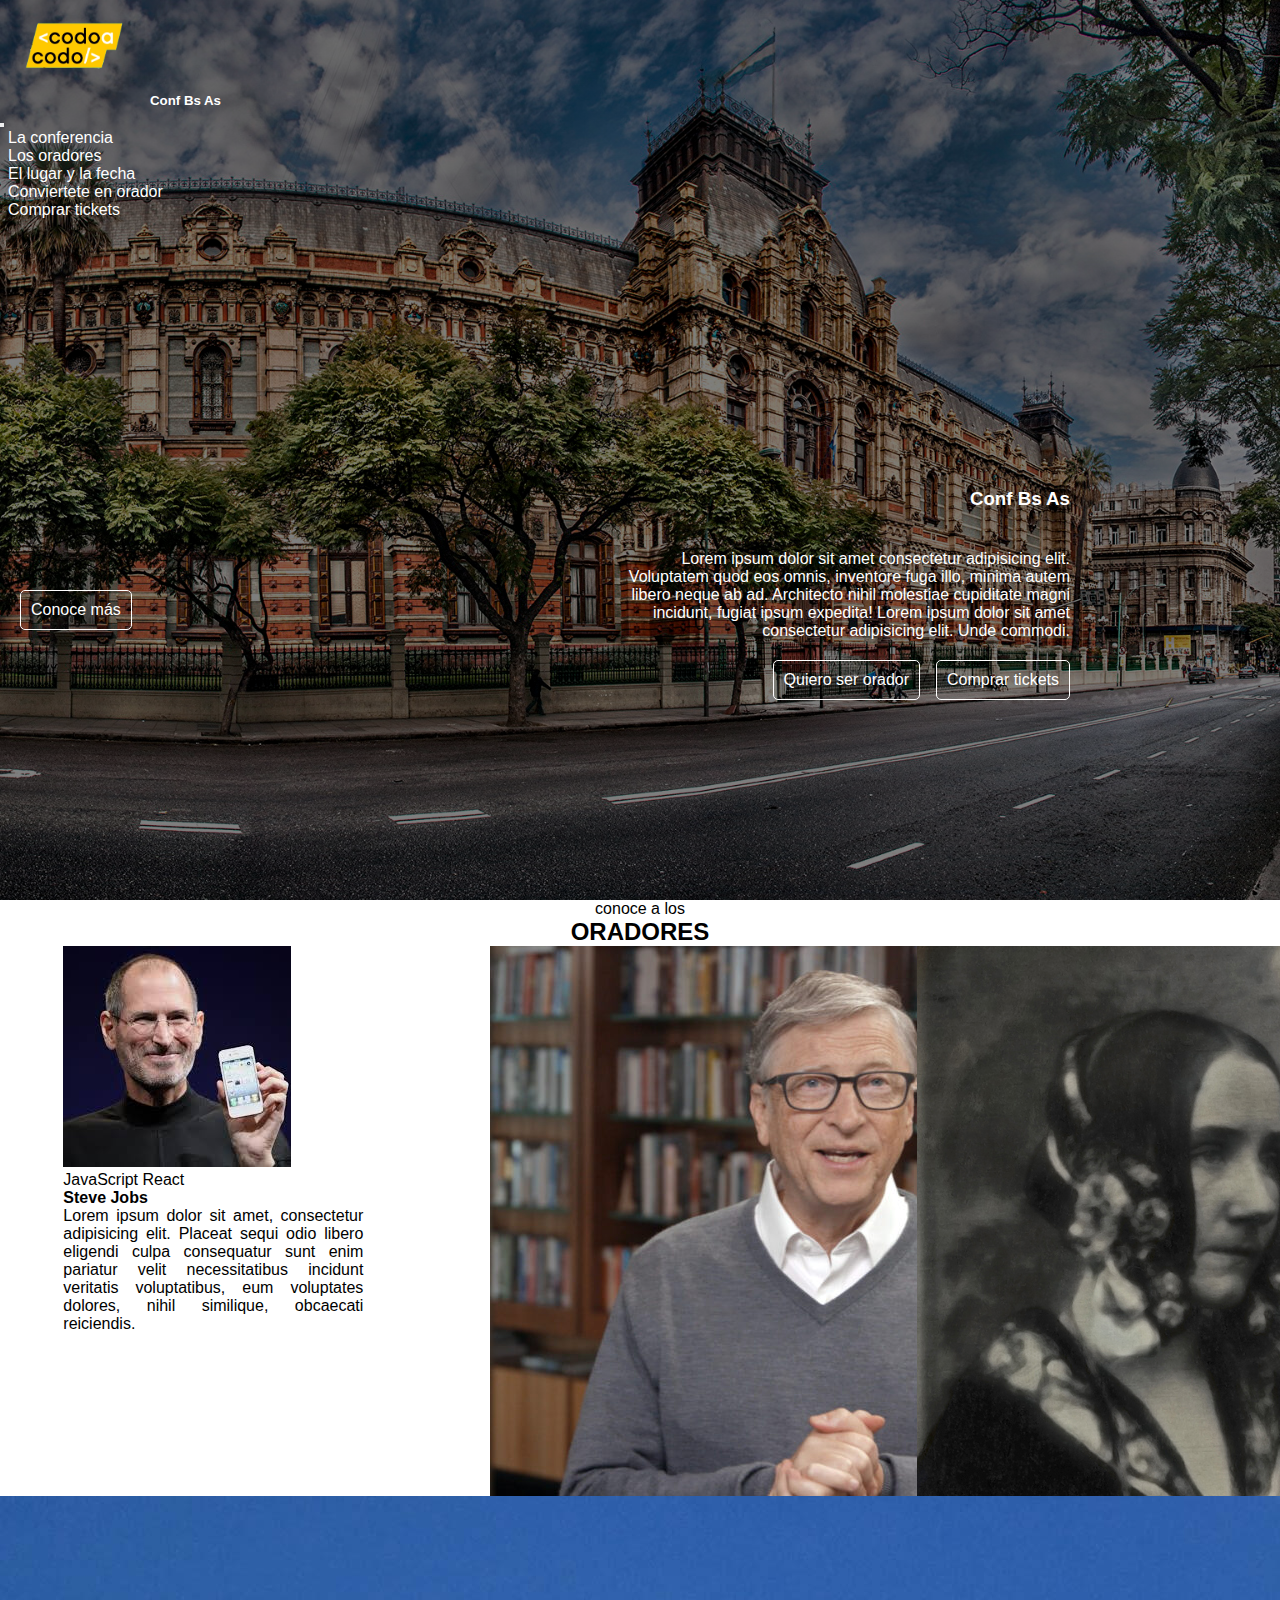
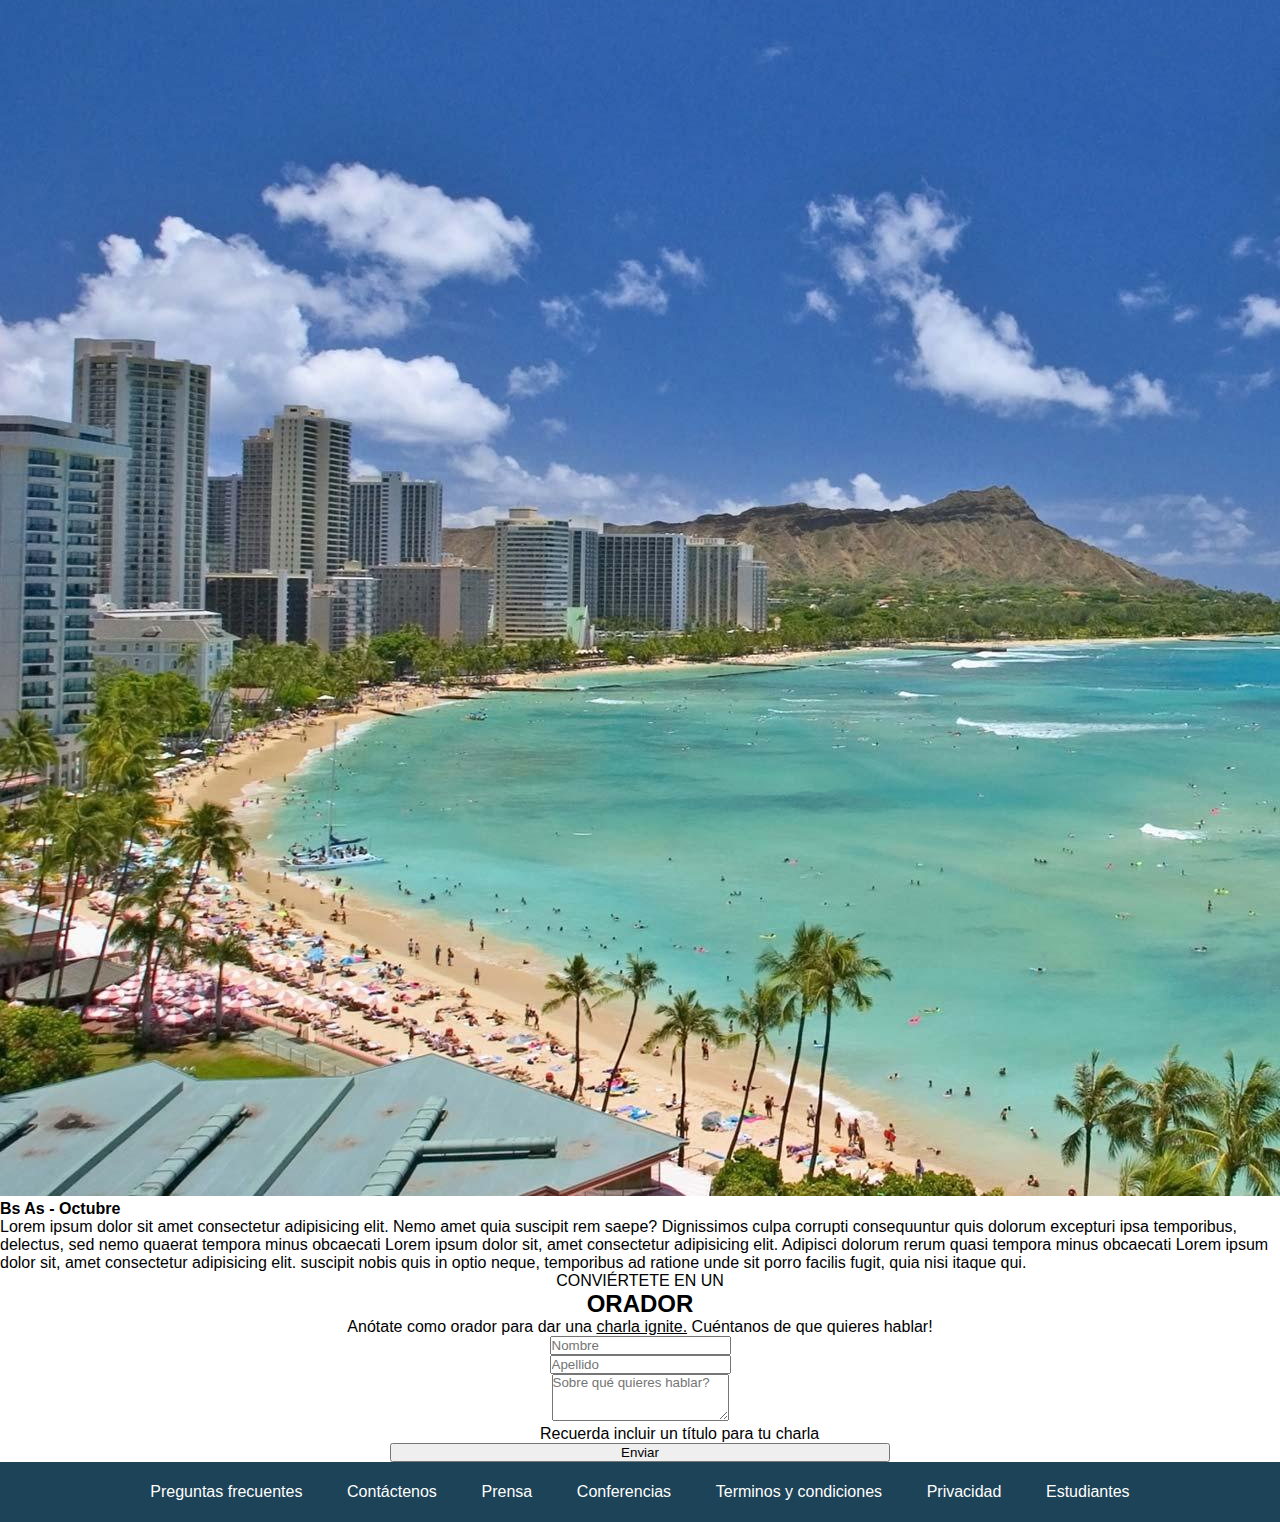
<file: index.html>
<!doctype html>
<html lang="es">
  <head>
    <!-- Required meta tags -->
    <meta charset="utf-8">
    <meta name="viewport" content="width=device-width, initial-scale=1">

    <!-- Bootstrap CSS -->
    <link href="https://cdn.jsdelivr.net/npm/bootstrap@5.0.2/dist/css/bootstrap.min.css" rel="stylesheet" 
    integrity="sha384-EVSTQN3/azprG1Anm3QDgpJLIm9Nao0Yz1ztcQTwFspd3yD65VohhpuuCOmLASjC" crossorigin="anonymous">

    <title>TRABAJO INTEGRADOR (CONFERENCIAS)</title>
    <link rel="stylesheet" href="css/estilo-integ-bis.css">

  </head>
  <body>
   
      <header id="imagen-de-fondo">
     
    
        <!--Inicio nav-->

    <nav class="navbar navbar-expand-lg navbar-dark bg-dark">
        <div class="container">
          
          
         
          <div class="col-2">
          <a class="navbar-logo" href="#"><img src="imagenes/codoacodo.png"></a>  <!--logo codo a codo-->
        </div>
          <div class="col-2">
            
          <a href="index.html"><h5>Conf Bs As</h5></a>
        </div>
          <button class="navbar-toggler" type="button" data-bs-toggle="collapse" data-bs-target="#navbarSupportedContent" 
          aria-controls="navbarSupportedContent" aria-expanded="false" aria-label="Toggle navigation">
            <span class="navbar-toggler-icon"></span>
          </button>
          

          <div> <!--botones nav-->
            

          <div class="collapse navbar-collapse" id="navbarSupportedContent">

            <ul class="navbar-nav me-auto mb-2 mb-lg-0">

              <li class="nav-item">
                <a class="nav-link active" aria-current="page" href="index.html">La conferencia</a>
              </li>

              <li class="nav-item">
                <div id="enlace"> <!--con el id anulé el valor original de bootstrap para a:hover-->
                <a class="nav-link" href="#">Los oradores</a>
                </div>
              </li>

              <li class="nav-item">
                <div id="enlace">
                <a class="nav-link" href="#">El lugar y la fecha</a>
                </div>
              </li>

              <li class="nav-item">
                <div id="enlace">
                <a class="nav-link" href="#">Conviertete en orador</a>
                </div>
              </li>

              <li class="nav-item">
                <div id="enlace">
                <a class="nav-link" href="tickets.html">Comprar tickets</a>
              </div>
              </li>

            </ul>
          </div>
          </div>
        </div>
      </nav>

      <!--Fin botones nav-->

   <!--INICIO MAIN-->
   <!--INICIO imagen principal-->

   <main>
     <div class="txt-ppal-h3">
    <h3>Conf Bs As</h3>
  </div>

    <div class="txt-ppal-p">
      <p>Lorem ipsum dolor sit amet consectetur adipisicing elit. Voluptatem quod eos omnis, inventore fuga 
      illo, minima autem libero neque ab ad. Architecto nihil molestiae cupiditate magni incidunt, fugiat ipsum expedita!
    Lorem ipsum dolor sit amet consectetur adipisicing elit. Unde commodi.</p>
    </div>

    <div id="margen" class="sacar-block">
      <a class="enlace-orador" href="#">Quiero ser orador</a>
    </div>
    <div id="margen" class="sacar-block">
      <a class="enlace-tickets" href="tickets.html">Comprar tickets</a>
    </div>

    <!--FIN imagen principal-->

    </header>

      <!-- TXT-- ORADORES-->
      <div class="mt-2"></div>

      <div class="conoce-oradores">
        <p>conoce a los</p>
        <h2>ORADORES</h2>
      </div>

      <!--FIN txt Oradores-->

     <!--Inicio cards-->

     <div class="mt-2">

     <div id="contenedor-flex" class="card-deck">
      <div class="card" style="width: 300px; height:550px">
        <img class="card-img-top" src="imagenes/steve.jpg" alt="Card image cap">
        <div class="card-body">
          <span class="badge bg-warning">JavaScript</span>
          <span class="badge bg-primary">React</span>
                <h4 class="card-title">Steve Jobs</h4>
                <p id="centrar" class="card-text">Lorem ipsum dolor sit amet, consectetur adipisicing elit. Placeat sequi odio libero 
                  eligendi culpa consequatur sunt enim pariatur velit necessitatibus incidunt veritatis voluptatibus, 
                  eum voluptates dolores, nihil similique, obcaecati reiciendis.</p>
        </div>
      </div>
      <div class="card" style="width: 300px; height:550px">
        <img class="card-img-top" src="imagenes/bill.jpg" alt="Card image cap">
        <div class="card-body">
          <span class="badge bg-warning">JavaScript</span>
          <span class="badge bg-primary">React</span>
                <h4 class="card-title">Bill Gates</h4>
                <p id="centrar" class="card-text">Lorem ipsum dolor sit amet, consectetur adipisicing elit. Placeat sequi odio libero 
                  eligendi culpa consequatur sunt enim pariatur velit necessitatibus incidunt veritatis voluptatibus, 
                  eum voluptates dolores, nihil similique, obcaecati reiciendis.</p>
        </div>
      </div>
      <div class="card" style="width: 300px; height:550px">
        <img class="card-img-top" src="imagenes/ada.jpeg" alt="Card image cap">
        <div class="card-body">
          <span class="badge bg-secondary">Negocios</span>
          <span class="badge bg-danger">Startups</span>
                <h4 class="card-title">Ada Lovelace</h4>
                <p id="centrar" class="card-text">Lorem ipsum dolor sit amet, consectetur adipisicing elit. Placeat sequi odio libero 
                  eligendi culpa consequatur sunt enim pariatur velit necessitatibus incidunt veritatis voluptatibus, 
                  eum voluptates dolores, nihil similique, obcaecati reiciendis.</p>
        </div>
      </div>
    </div>
  </div>
      <!--Fin cards-->

    </main>

    <!-- FIN DE MAIN-->

      <!--Inicio Bs - As Octubre-->
      <div class="mt-4"></div>

      <div class="card-group">
        <div class="card">
          <img class="card-img-top" src="imagenes/honolulu.jpg" alt="Card image cap">
        </div>

        <div class="card">
          <div class="card-body bg-dark text-white">
            <h4 class="card-title">Bs As - Octubre</h4>
            <p class="card-text">Lorem ipsum dolor sit amet consectetur adipisicing elit. Nemo amet quia suscipit rem saepe?
               Dignissimos culpa corrupti consequuntur quis dolorum excepturi ipsa temporibus, delectus, sed nemo quaerat 
               tempora minus obcaecati Lorem ipsum dolor sit, amet consectetur adipisicing elit. Adipisci dolorum rerum quasi 
               tempora minus obcaecati Lorem ipsum dolor sit, amet consectetur adipisicing elit. suscipit nobis quis in optio 
               neque, temporibus ad ratione unde sit porro facilis fugit, quia nisi itaque qui.</p>

               <div>
                <a class="enlace-conocemas" href="#">Conoce más</a>
              </div>  
           
          </div>
        </div>
      </div>

      <!--Fin Bs - As Octubre-->

      <div class="mt-4"></div>

      <!--INICIO convertite en orador-->

      <div class="conoce-oradores">
        <p>CONVIÉRTETE EN UN</p>
        <h2>ORADOR</h2>
      </div>
      <div class="mt-2"></div>

      <p class="conoce-oradores">Anótate como orador para dar una <u>charla ignite.</u> Cuéntanos de que quieres hablar!</p>

      <!--FIN convertite en orador-->

      <div class="mt-3"></div>

      <!--INICIO formulario-->
          <form>
            <div id="fb">

            <div class="row col-4">
              <div class="col-6">
                <input type="text" class="form-control" placeholder="Nombre" aria-label="First name">
              </div>
              <div class="col-6">
                <input type="text" class="form-control" placeholder="Apellido" aria-label="Last name">
              </div>
            </div>
          </div>

          <div id="fb">
            <div class="row col-4">
            <div class="col-12">
            <label for="exampleFormControlTextarea1" class="form-label"></label>
                    <textarea class="form-control"  placeholder="Sobre qué quieres hablar?" 
                    id="exampleFormControlTextarea1" rows="3"></textarea>
                    </div>
                    </div>
                  </div>
                   
                      <p class="margentxtform">Recuerda incluir un título para tu charla</p>
                     
                      <div id="fb">
                        <div class="row">
                        <div class="col-12">
                      <div class="mt-3">
                        
                      <button type="submit" class=" text-white btn btn-success btn-lg btn-block">Enviar</button>
                    </div>
                    </div>
                    </div>
                    </div>
           </form>

      <!--FIN formulario-->

      <div class="mt-3"></div>

        <!--INICIO FOOTER-->
        


      <footer id="barra-pie" class="navp">
      <div id="contenedor">
      
 
    <a href="#">Preguntas frecuentes</a>
    <a href="#">Contáctenos</a>
    <a href="#">Prensa</a>
    <a href="#">Conferencias</a>
    <a href="#">Terminos y condiciones</a>
    <a href="#">Privacidad</a>
    <a href="#">Estudiantes</a>

  </div>
</div>
 
      </footer>
    



      



    <!-- Optional JavaScript; choose one of the two! -->

    <!-- Option 1: Bootstrap Bundle with Popper -->
    <script src="https://cdn.jsdelivr.net/npm/bootstrap@5.0.2/dist/js/bootstrap.bundle.min.js" 
    integrity="sha384-MrcW6ZMFYlzcLA8Nl+NtUVF0sA7MsXsP1UyJoMp4YLEuNSfAP+JcXn/tWtIaxVXM" crossorigin="anonymous"></script>

    <!-- Option 2: Separate Popper and Bootstrap JS -->
    <!--
    <script src="https://cdn.jsdelivr.net/npm/@popperjs/core@2.9.2/dist/umd/popper.min.js" integrity="sha384-IQsoLXl5PILFhosVNubq5LC7Qb9DXgDA9i+tQ8Zj3iwWAwPtgFTxbJ8NT4GN1R8p" crossorigin="anonymous"></script>
    <script src="https://cdn.jsdelivr.net/npm/bootstrap@5.0.2/dist/js/bootstrap.min.js" integrity="sha384-cVKIPhGWiC2Al4u+LWgxfKTRIcfu0JTxR+EQDz/bgldoEyl4H0zUF0QKbrJ0EcQF" crossorigin="anonymous"></script>
    -->
  </body>
</html>
</file>
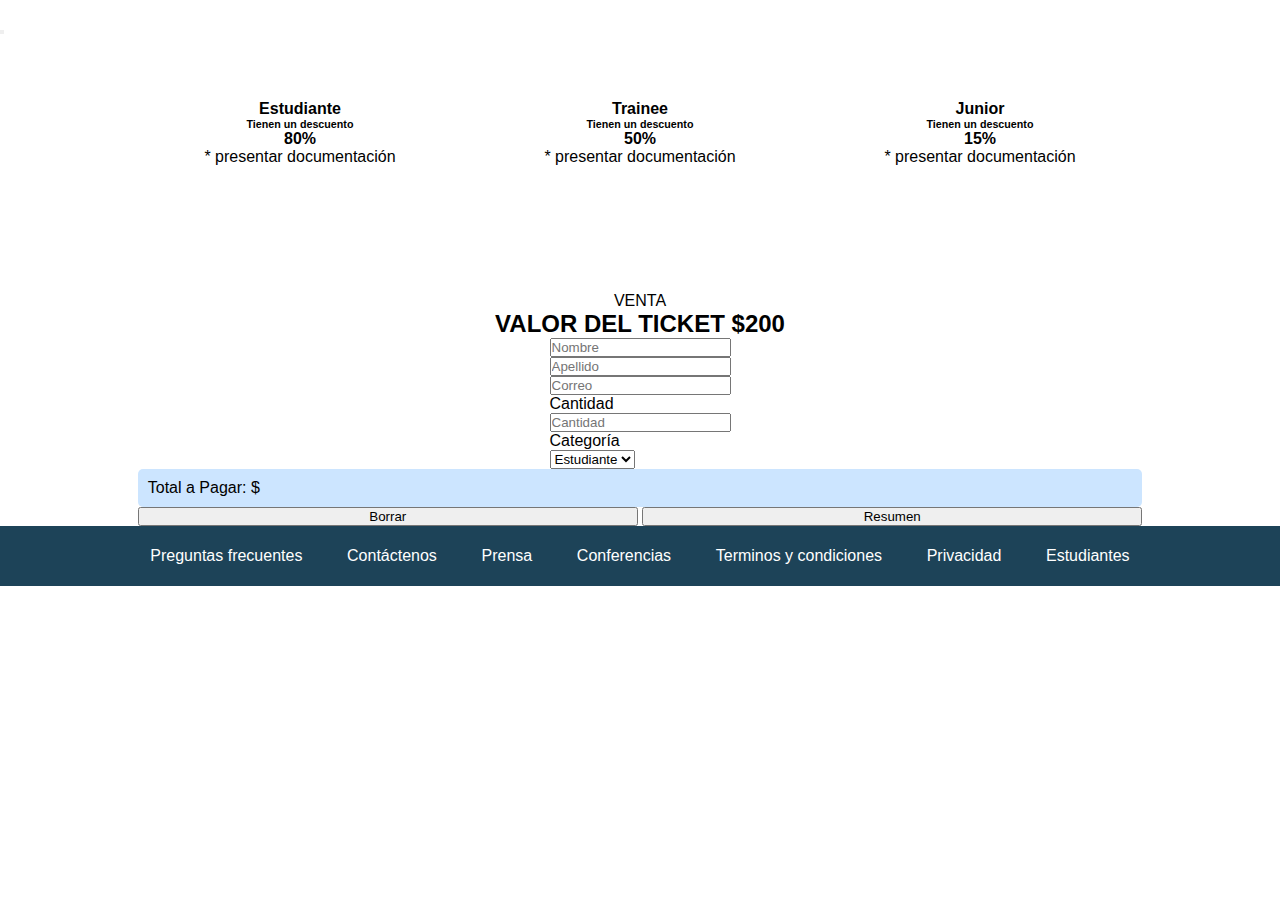
<file: tickets.html>
<!doctype html>
<html lang="es">
  <head>
    <!-- Required meta tags -->
    <meta charset="utf-8">
    <meta name="viewport" content="width=device-width, initial-scale=1">

    <!-- Bootstrap CSS -->
    <link href="https://cdn.jsdelivr.net/npm/bootstrap@5.0.2/dist/css/bootstrap.min.css" rel="stylesheet" 
    integrity="sha384-EVSTQN3/azprG1Anm3QDgpJLIm9Nao0Yz1ztcQTwFspd3yD65VohhpuuCOmLASjC" crossorigin="anonymous">

    <title>TRABAJO INTEGRADOR (CONFERENCIAS)</title>
    <link rel="stylesheet" href="css/estilo-integ-bis.css">

  </head>
  <body>
   
      <header>
     
    
        <!--Inicio nav-->

    <nav class="navbar navbar-expand-lg navbar-dark bg-dark">
        <div class="container">
          
          
         
          <div class="col-2"></div>
          
          <div class="col-2">
            
          <a href="index-integrador.html"><h5>Conf Bs As</h5></a>
        </div>
          <button class="navbar-toggler" type="button" data-bs-toggle="collapse" data-bs-target="#navbarSupportedContent" 
          aria-controls="navbarSupportedContent" aria-expanded="false" aria-label="Toggle navigation">
            <span class="navbar-toggler-icon"></span>
          </button>
          

          <div> <!--botones nav-->
            

          <div class="collapse navbar-collapse" id="navbarSupportedContent">

            <ul class="navbar-nav me-auto mb-2 mb-lg-0">

              <li class="nav-item">
                <a class="nav-link active" aria-current="page" href="index-integrador.html">La conferencia</a>
              </li>

              <li class="nav-item">
                <div id="enlace"> <!--con el id anulé el valor original de bootstrap para a:hover-->
                <a class="nav-link" href="#">Los oradores</a>
                </div>
              </li>

              <li class="nav-item">
                <div id="enlace">
                <a class="nav-link" href="#">El lugar y la fecha</a>
                </div>
              </li>

              <li class="nav-item">
                <div id="enlace">
                <a class="nav-link" href="#">Conviertete en orador</a>
                </div>
              </li>

              <li class="nav-item">
                <div id="enlace">
                <a class="nav-link" href="tickets.html">Comprar tickets</a>
              </div>
              </li>

            </ul>
          </div>
          </div>
        </div>
      </nav>

      <!--Fin botones nav-->

   <!--INICIO MAIN-->

   <main>
    <div id="main" class="card card-body border-0 ">

    <!--Inicio cards-->

    <div class="mt-4">

        <!--ESTUDIANTE-->
        <div id="contenedor-flex-t" class="card-deck">
            <div id="est" class="card border-primary" style="width: 20rem;height: 12rem;">
                <div id="encol" class="card-body">
                  <h4 class="card-title">Estudiante</h4>
                  <h6 class="card-subtitle mb-2 text-muted">Tienen un descuento</h6>
                  <p class="card-text"><b> 80%</b></p>
                  <p class="card-text"> * presentar documentación</p>
                </div>
              </div>
         <!--TRAINEE-->
         <div id="trai" class="card border-info" style="width: 20rem; height: 12rem;">
            <div id="encol" class="card-body">
              <h4 class="card-title">Trainee</h4>
              <h6 class="card-subtitle mb-2 text-muted">Tienen un descuento</h6>
              <p class="card-text"><b> 50%</b></p>
              <p class="card-text"> * presentar documentación</p>
            </div>
          </div>
         <!--JUNIOR-->
         <div id="jun" class="card border-success" style="width: 20rem; height: 12rem;">
            <div id="encol" class="card-body">
              <h4 class="card-title">Junior</h4>
              <h6 class="card-subtitle mb-2 text-muted">Tienen un descuento</h6>
              <p class="card-text"><b> 15%</b></p>
                  <p class="card-text"> * presentar documentación</p>
            </div>
          </div>
         <!---->
       </div>
     </div>
         <!--Fin cards-->

         <div class="mt-2"></div>

      <div class="conoce-oradores">
        <p>VENTA</p>
        <h2>VALOR DEL TICKET $200</h2>
      </div>
      <div class="mt-2"></div>

      <!-- FORMULARIO-->

      <form>
        <div id="fb">

        <div class="row col-8">
          <div class="col-6">
            <input type="text" class="form-control" placeholder="Nombre" aria-label="Nombre">
          </div>
          <div class="col-6">
            <input type="text" class="form-control" placeholder="Apellido" aria-label="Apellido">
          </div>
        </div>
      </div>

      <div id="fb">
        <div class="row col-8">
        <div class="col-12">
            <div class="mt-3"></div>
            <input type="email" class="form-control" id="floatingInput" placeholder="Correo">
                </div>
                </div>
              </div>
              <div class="mt-3"></div>

              <!--Cantidad - categoria-->

              <div id="fb">
                

                <div class="row col-8">
                  <div class="col-6">
                    <p>Cantidad</p>
                    <input id="input-cantidad" type="text" class="form-control" placeholder="Cantidad">
                  </div>
                  <div class="col-6">

                      <!-- Opciones-->
                      <p>Categoría</p>
                      <select class="form-select" id="floatingSelect" aria-label="Floating label select example">
                        <option id="estudiante" value="1">Estudiante</option>
                        <option id="trainee" value="2">Trainee</option>
                        <option id="junior" value="3">Junior</option>
                      </select>
                    <!-- fin opciones-->
                  </div>
                </div>
              </div>
            </form>
               
                  <div id="fb">
                    <div class="row">
                    <div class="col-12">
                  <div class="mt-4"> </div>
                    <p id="total-pagar"> Total a Pagar: $</p>
                  

                    <div class="mt-4"></div>
                   
                  <button type="submit" class=" text-white btn btn-success btn-lg btn-block">Borrar</button>
                  <button onclick="imprimir()" class=" text-white btn btn-success btn-lg btn-block">Resumen</button>
                </div> 
                </div>
                </div>
                </div>
                <div class="mt-3"></div>
       
    

      <!-- FIN FORMULARIO-->
    </main>

    

        <!--INICIO FOOTER-->
        


      <footer id="barra-pie" class="navp">
      <div id="contenedor">
      
 
    <a href="#">Preguntas frecuentes</a>
    <a href="#">Contáctenos</a>
    <a href="#">Prensa</a>
    <a href="#">Conferencias</a>
    <a href="#">Terminos y condiciones</a>
    <a href="#">Privacidad</a>
    <a href="#">Estudiantes</a>

  </div>
</div>
 
      </footer>
    



      


      <script src="tickets.js"></script>

    <!-- Optional JavaScript; choose one of the two! -->

    <!-- Option 1: Bootstrap Bundle with Popper -->
    <script src="https://cdn.jsdelivr.net/npm/bootstrap@5.0.2/dist/js/bootstrap.bundle.min.js" 
    integrity="sha384-MrcW6ZMFYlzcLA8Nl+NtUVF0sA7MsXsP1UyJoMp4YLEuNSfAP+JcXn/tWtIaxVXM" crossorigin="anonymous"></script>

    <!-- Option 2: Separate Popper and Bootstrap JS -->
    <!--
    <script src="https://cdn.jsdelivr.net/npm/@popperjs/core@2.9.2/dist/umd/popper.min.js" integrity="sha384-IQsoLXl5PILFhosVNubq5LC7Qb9DXgDA9i+tQ8Zj3iwWAwPtgFTxbJ8NT4GN1R8p" crossorigin="anonymous"></script>
    <script src="https://cdn.jsdelivr.net/npm/bootstrap@5.0.2/dist/js/bootstrap.min.js" integrity="sha384-cVKIPhGWiC2Al4u+LWgxfKTRIcfu0JTxR+EQDz/bgldoEyl4H0zUF0QKbrJ0EcQF" crossorigin="anonymous"></script>
    -->
  </body>
</html>
</file>
<file: css/estilo-integ-bis.css>
* {
    margin: 0px!important; /*no puedo encontrar que me da el margen superior:(*/
    padding:0px;
    font-family: sans-serif;
    box-sizing: border-box;
}

#imagen-de-fondo{

    width: 100%;
    height: 100vh;
    background-image: url("../imagenes/ba1.jpg");
    background-image: linear-gradient(rgba(0, 0, 0, 0.5), rgba(0, 0, 0, 0.5)), url("../imagenes/ba1.jpg"); /*oscuridad a*/
    background-position: center;                                                                                 /*la img de fondo*/
    background-repeat: no-repeat;
    background-size: cover; 
} 
  
#caja-contenedora-header {
    width: 100%;
    margin-left: auto;
    margin-right: auto;
    text-align:right;
}

.navbar { /*alto del navbar*/
    height: 100px;
} 

.navbar-logo{
    display: inline-block;
    vertical-align: middle;
    width: 150px;
}

.navbar-logo img{
    display: block;
    width: 100%;
    height: auto;
  }

  h5{
      color: white;
      position: absolute;
      left:150px;
}

nav{
    margin-top: 10px;
    margin-bottom: 5px;
	width:100%;
	height:60px;		
}

nav a {
    text-decoration: none;
    color: white;
    margin-left: 10px;
    padding: 8px;
}

#enlace a:hover {
    color: var(--bs-success)!important; 
  }

.txt-ppal-h3{
    color: white;
    text-align: center;
    Position: absolute;
    bottom: 390px;
    right: 210px; 
}

.txt-ppal-p {
    color: white;
    width: 450px;
    text-align: right;
    Position: absolute;
    bottom: 260px;
    right: 210px;
}

#margen {
    margin-top: 20px;
}

.enlace-orador {
    position:absolute;
    bottom: 200px;
    right: 360px;
    text-align: center;
    text-decoration: none;
    color: white;
    background-color: transparent;
    border: 1px solid;
    padding: 10px;
    border-radius: 5px;
}

.enlace-tickets {
    position:absolute;
    bottom: 200px;
    right: 210px;
    text-align: center;
    text-decoration: none;
    color: white;
    background-color: transparent;
    border: 1px solid;
    padding: 10px;
    border-radius: 5px;
}

a:hover.enlace-tickets {
    background-color: #198754;
    color: white;
    padding: 10px;
}

a:hover.enlace-orador {
    background-color: #198754;
    color: white;
    padding: 10px;
}

.sacar-block{
    display: inline-block;
    width: 25%;
    height: 250px;  
}

/**************************************************** FIN NAV + IMAGEN PRINCIPAL ********************************/

.conoce-oradores {
    text-align: center;
}

#contenedor-flex {
    display: flex;
    /* flex-direction: row; */
    flex-wrap: nowrap;
    /* flex-direction: column-reverse; */
    justify-content: space-around;
    align-items: center;
}

#contenedor-flex-t {
    display: flex;
    /* flex-direction: row; */
    flex-wrap: nowrap;
    /* flex-direction: column-reverse; */
    justify-content: center;
    align-items: center;
    
}

#encol {
    display: flex;
    flex-direction: column;
    justify-content: space-around;
}

#est {
    position: relative;
   right: 20px;
    text-align: center;
 }

#trai {
   text-align: center;
}

#jun {
    position: relative;
    left: 20px;
    text-align: center;
 }

#centrar {
text-align: justify;
}

.enlace-conocemas {
    position:absolute;
    bottom: 270px;
    left: 20px;
    text-align: center;
    text-decoration: none;
    color: white;
    background-color: transparent;
    border: 1px solid;
    padding: 10px;
    border-radius: 5px;
}

a:hover.enlace-conocemas {
    background-color: #198754;
    color: white;
    padding: 10px;
}

/***************************FORMULARIO************************/

#fb{
    display: flex;
    justify-content: center;
}

.margentxtform {
    margin-left: 540px!important;
}
.cantidad{
display: inline-block;
position: relative;
left: 50px;
}
.cantegoria{
    display: inline-block;
    }

.btn-block {
    width: 500px;
}

#total-pagar {
    text-decoration: none;
    background-color: #cce5ff;
    padding: 10px;
    border-radius: 5px;
}
/*************************** FOOTER**********************************/

#barra-pie{
	width:100%;
	height:60px; 
	background: #1d4358;
    display: flex;
    align-items: center;
    justify-content: center;
     
}

.navp a {
    text-decoration: none;
    color: white;
    margin-left: 300px;
    padding: 8px;
}

#contenedor {
width:80%;
display: flex;
    align-items: center;
    justify-content: space-around;
}

.navp a:hover { 
    text-decoration: none;
    color: white;
    background-color: transparent;
    padding: 7px; /*puse 1px menos que nav:a para que no tuviese movimiento*/
    border: 1px solid;
    border-color: white;
    border-radius: 7px;

}

.navp a:active { /*despues del click*/
    color: orangered;
}

/*******************************linea de 000*****************/

.disclaimer{
    display: none !important;
}
</file>
